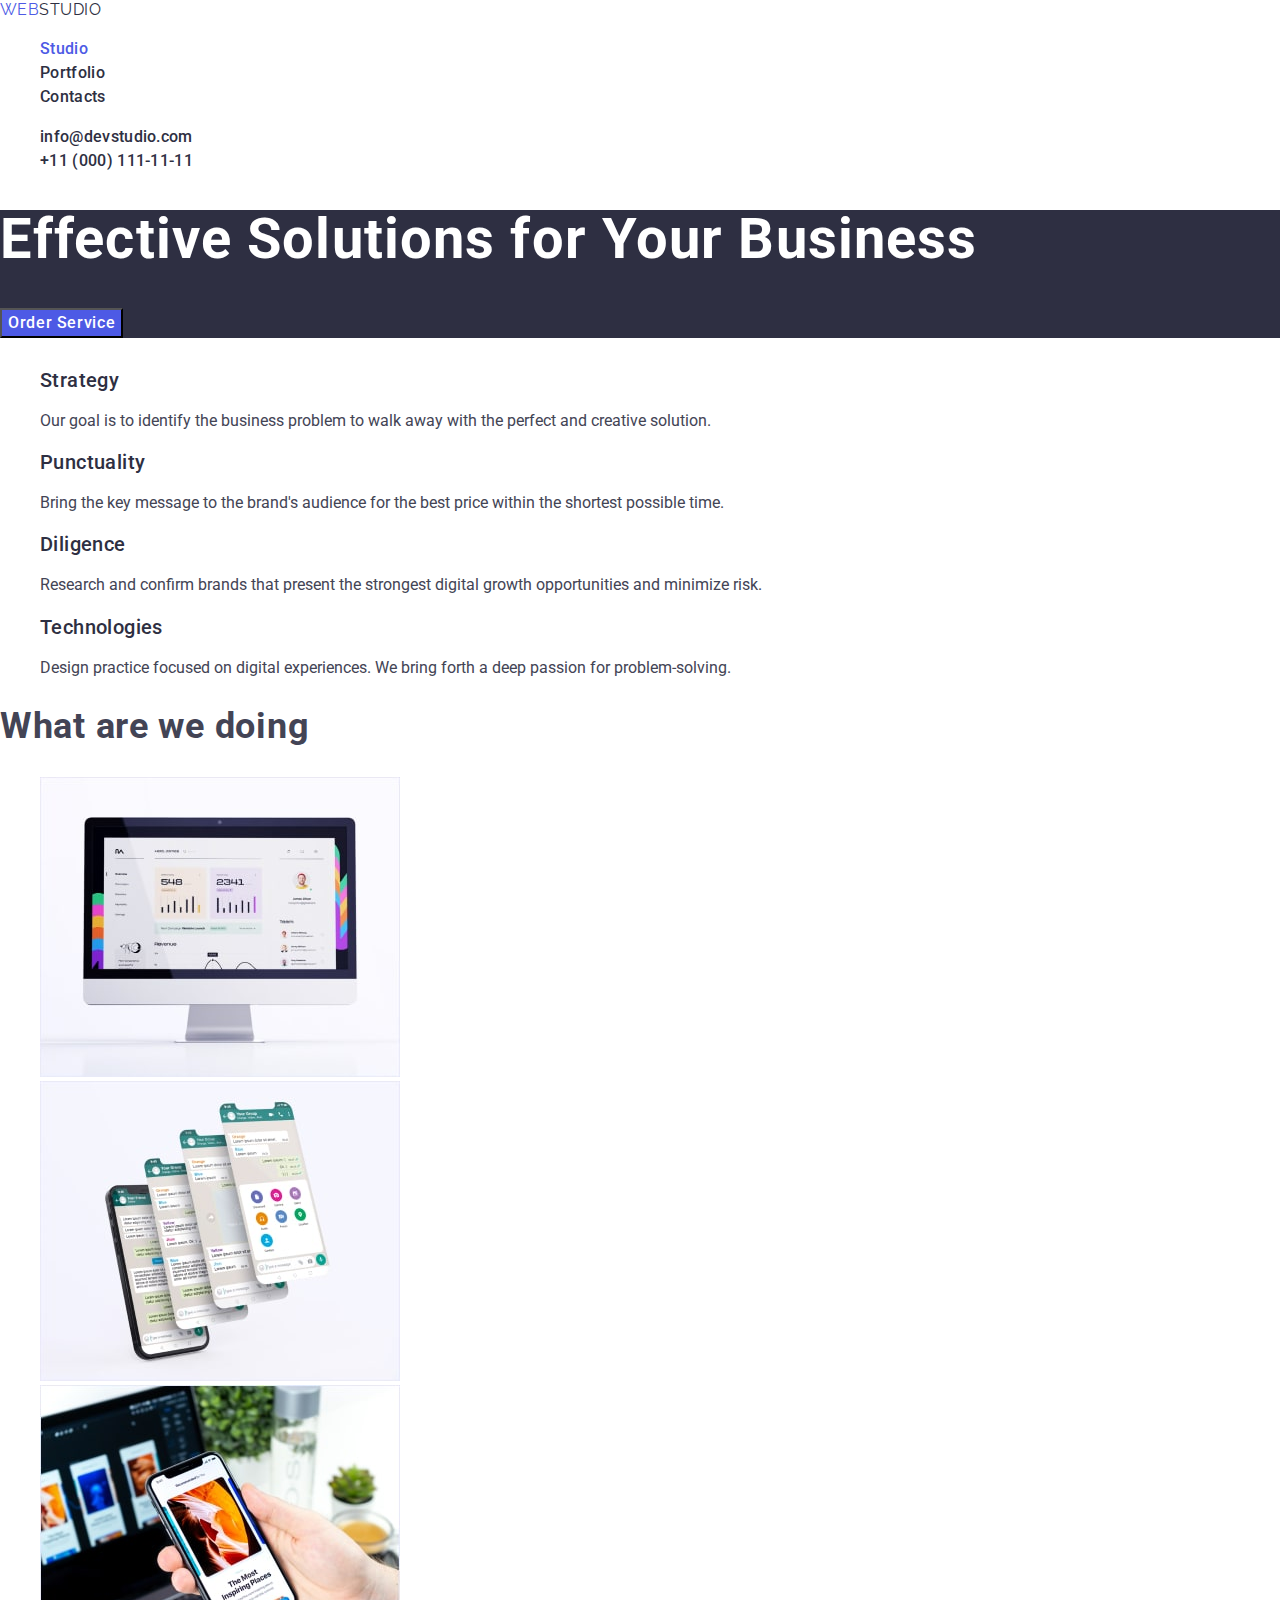
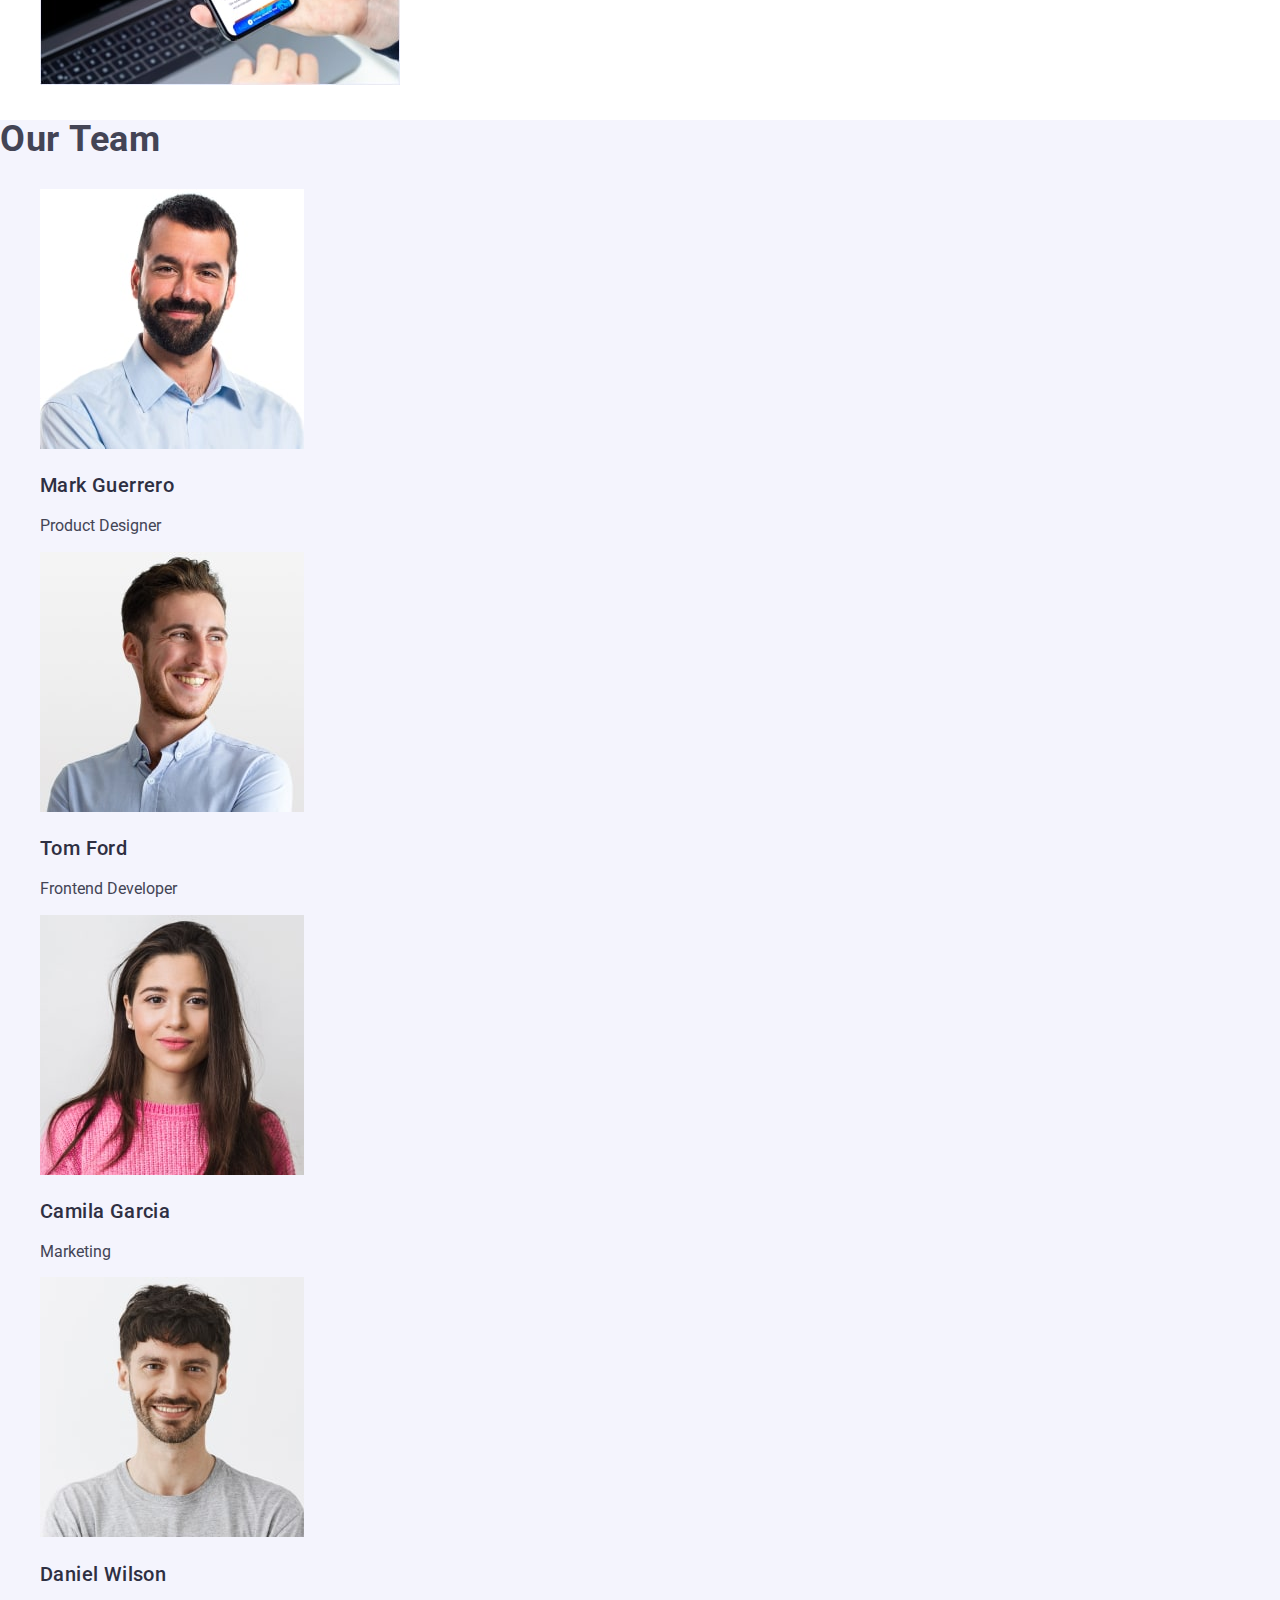
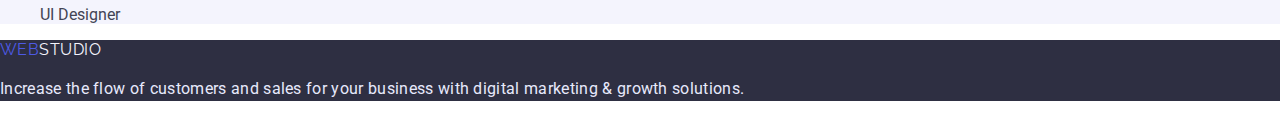
<file: index.html>
<!DOCTYPE html>
<html lang="en">
  <head>
    <meta charset="UTF-8" />
    <meta http-equiv="X-UA-Compatible" content="IE=edge" />
    <meta name="viewport" content="width=device-width, initial-scale=1.0" />
    <title>Document</title>
  <link rel="stylesheet" href="https://cdn.jsdelivr.net/npm/modern-normalize@1.1.0/modern-normalize.css">
  <link rel="preconnect" href="https://fonts.googleapis.com">
  <link rel="preconnect" href="https://fonts.gstatic.com" crossorigin>
  <link
    href="https://fonts.googleapis.com/css2?family=Marcellus&family=Mulish:wght@400;600;700;800&family=Poppins:wght@500&family=Raleway:wght@800&family=Roboto:wght@300;400;500;700&display=swap"
    rel="stylesheet">
  <link rel="stylesheet" href="./css/style.css" />
  </head>
  <body class="body">
    <!--HEADER-->
    <header class="page-header">
      <nav class="page-nav">
        <a class="logo link" href="./index.html"
          >Web<span class="accent">Studio</span></a
        >
        <ul class="menu list">
          <li class="menu-item">
            <a class="menu link active" href="./index.html">Studio</a>
          </li>
          <li class="menu-item">
            <a class="menu link" href="./portfolio.html">Portfolio</a>
          </li>
          <li class="menu-item"><a class="menu link" href="">Contacts</a></li>
        </ul>
      </nav>
      <address>
        <ul class="menu list">
          <li>
            <a class="mail link" href="mailto:info@devstudio.com"
              >info@devstudio.com</a
            >
          </li>
          <li>
            <a class="tel link" href="tel:+110001111111">+11 (000) 111-11-11</a>
          </li>
        </ul>
      </address>
    </header>
    <main>
      <!-----HERO--------->

      <section class="hero">
        <h1 class="main-title">Effective Solutions for Your Business</h1>
        <button class="modal-btn name-btn" type="button">Order Service</button>
      </section>
      <!---------Main Page-->
      <section class="content-section">
        <h2 class="content-title"></h2>
        <ul class="content list">
          <li class="content-item">
            <h3 class="title-item">Strategy</h3>
            <p class="text-item">
              Our goal is to identify the business problem to walk away with the
              perfect and creative solution.
            </p>
          </li>
          <li class="content-item">
            <h3 class="title-item">Punctuality</h3>
            <p class="text-item">
              Bring the key message to the brand's audience for the best price
              within the shortest possible time.
            </p>
          </li>
          <li class="content-item">
            <h3 class="title-item">Diligence</h3>
            <p class="text-item">
              Research and confirm brands that present the strongest digital
              growth opportunities and minimize risk.
            </p>
          </li>
          <li class="content-item">
            <h3 class="title-item">Technologies</h3>
            <p class="text-item">
              Design practice focused on digital experiences. We bring forth a
              deep passion for problem-solving.
            </p>
          </li>
        </ul>
      </section>
      <!--------------SECTION TWO----------->
      <section class="content-section">
        <h2 class="content-title">What are we doing</h2>
        <ul class="section list">
          <li class="section-item">
            <img
              class="pic-item"
              src="./images/img1_min.jpg"
              alt="site"
              width="360"
            />
          </li>
          <li class="section-item">
            <img
              class="pic-item"
              src="./images/img2_min.jpg"
              alt="phone_app"
              width="360"
            />
          </li>
          <li class="section-item">
            <img
              class="pic-item"
              src="./images/img3_min.jpg"
              alt="themes_and _wallpapers_for_phones"
              width="360"
            />
          </li>
        </ul>
      </section>
      <!------------SECTION THREE--------->
      <section class="staff-section">
        <h2 class="content-title">Our Team</h2>

        <ul class="section list">
          <li class="section-item">
            <img class="pic-item" src="./images/1.jpg" alt="Mark" width="264" />
            <h3 class="name-title">Mark Guerrero</h3>
            <p class="item">Product Designer</p>
          </li>

          <li class="section-item">
            <img class="pic-item" src="./images/2.jpg" alt="Tom" width="264" />
            <h3 class="name-title">Tom Ford</h3>
            <p class="item">Frontend Developer</p>
          </li>

          <li class="section-item">
            <img
              class="pic-item"
              src="./images/3.jpg"
              alt="Camila"
              width="264"
            />
            <h3 class="name-title">Camila Garcia</h3>
            <p class="item">Marketing</p>
          </li>

          <li class="section-item">
            <img
              class="pic-item"
              src="./images/4.jpg"
              alt="Daniel"
              width="264"
            />
            <h3 class="name-title">Daniel Wilson</h3>
            <p class="item">UI Designer</p>
          </li>
        </ul>
      </section>
    </main>

    <footer class="footer">
      <a class="logo link" href="./index.html"
        >Web<span class="accent-footer">Studio</span></a
      >
      <p class="suptitle">
        Increase the flow of customers and sales for your business with digital
        marketing & growth solutions.
      </p>
    </footer>
  </body>
</html>
</file>
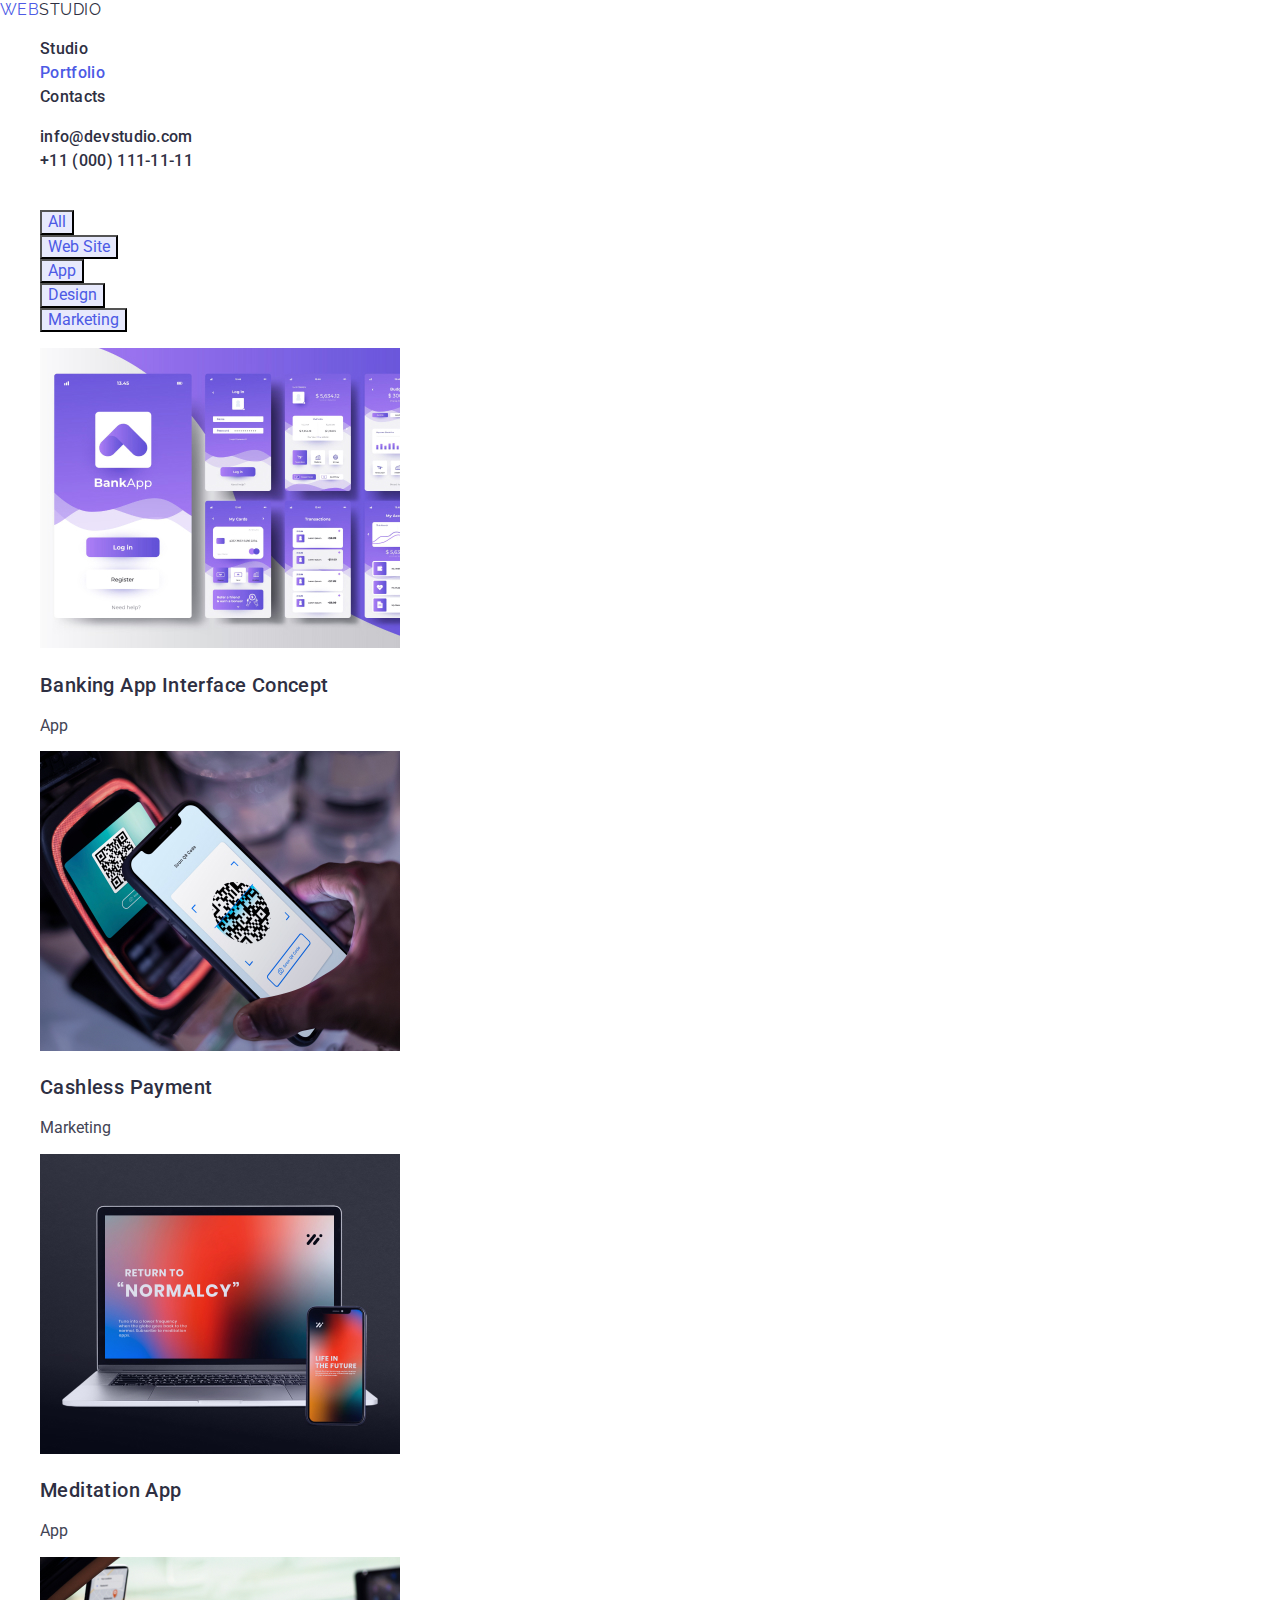
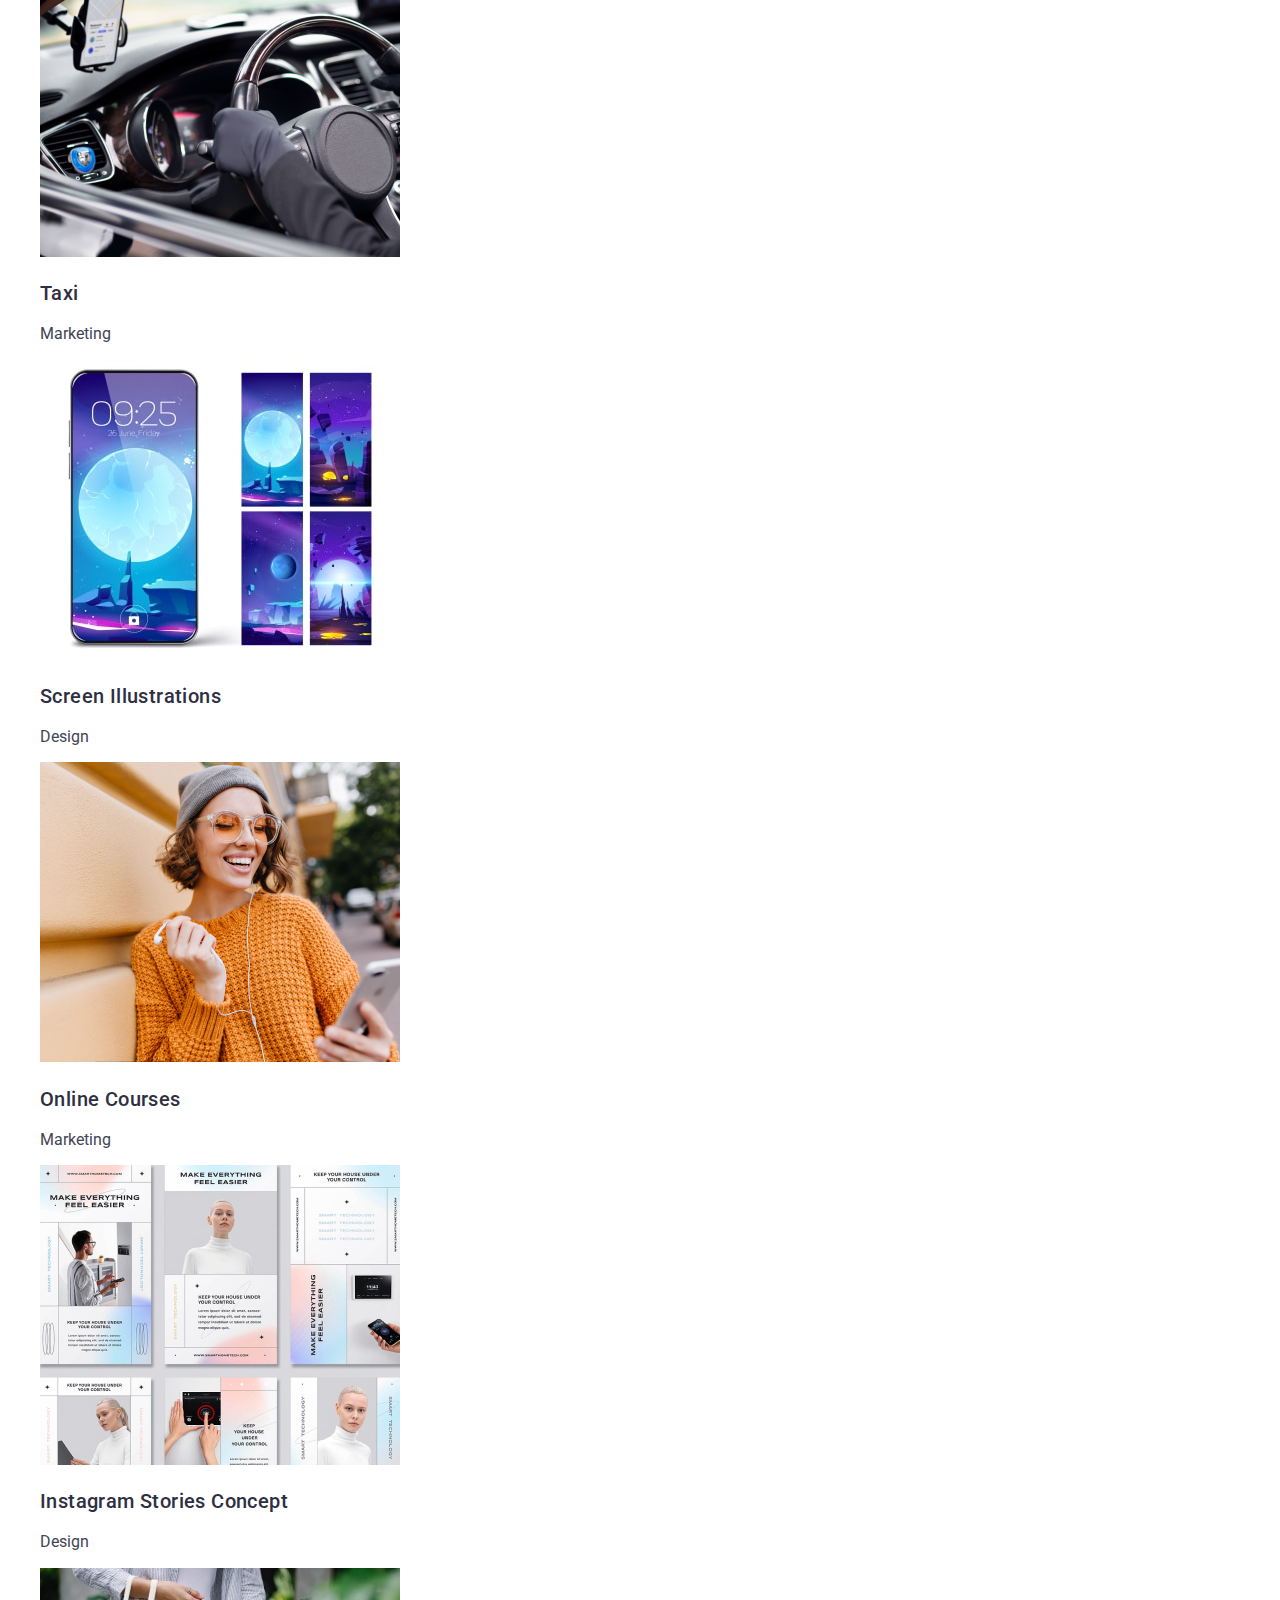
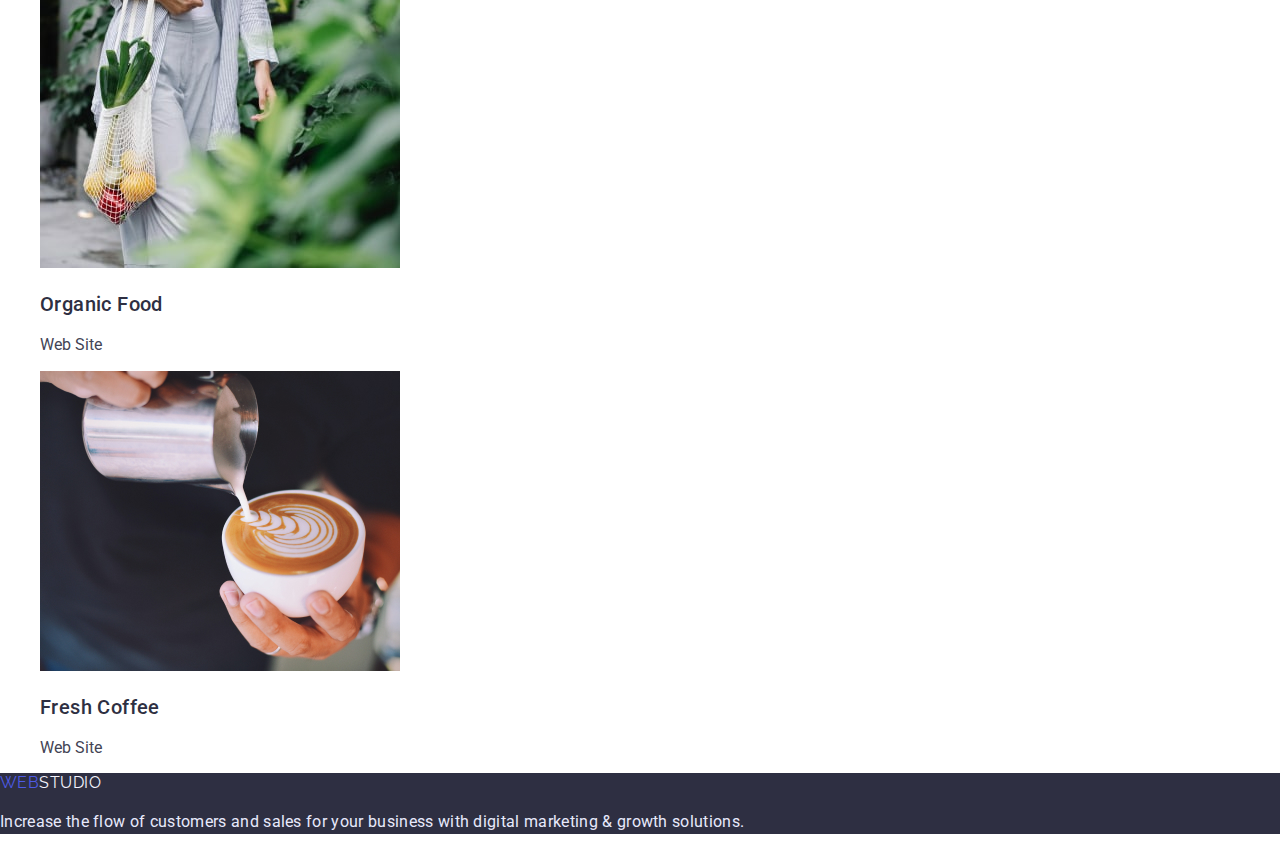
<file: portfolio.html>
<!DOCTYPE html>
<html lang="en">
  <head>
    <meta charset="UTF-8" />
    <meta http-equiv="X-UA-Compatible" content="IE=edge" />
    <meta name="viewport" content="width=device-width, initial-scale=1.0" />
    <title>Document</title>
    <link rel="stylesheet" href="https://cdn.jsdelivr.net/npm/modern-normalize@1.1.0/modern-normalize.css">
    <link rel="preconnect" href="https://fonts.googleapis.com">
    <link rel="preconnect" href="https://fonts.gstatic.com" crossorigin>
    <link
      href="https://fonts.googleapis.com/css2?family=Marcellus&family=Mulish:wght@400;600;700;800&family=Poppins:wght@500&family=Raleway:wght@800&family=Roboto:wght@300;400;500;700&display=swap"
      rel="stylesheet">
    <link rel="stylesheet" href="./css/style.css" />
  </head>

  <body class="body">
    <!--HEADER-->
    <header class="page-header">
      <nav class="page-nav">
        <a class="logo link" href="./index.html"
          >Web<span class="accent suptitle-theme-light">Studio</span></a
        >
        <ul class="menu list">
          <li class="menu-item">
            <a class="menu link" href="./index.html">Studio</a>
          </li>
          <li class="menu-item">
            <a class="menu link active" href="./portfolio.html">Portfolio</a>
          </li>
          <li class="menu-item"><a class="menu link" href="">Contacts</a></li>
        </ul>
      </nav>
      <address>
        <ul class="menu list">
          <li>
            <a class="mail link" href="mailto:info@devstudio.com"
              >info@devstudio.com</a
            >
          </li>
          <li>
            <a class="tel link" href="tel:+110001111111">+11 (000) 111-11-11</a>
          </li>
        </ul>
      </address>
    </header>
    <main>
      <!-------HERO-------->
      <section class="">
        <h1 class="main-title"></h1>
        <ul class="list">
          <li>
            <button class="modal-button" type="button">All</button>
          </li>
          <li>
            <button class="modal-button" type="button">Web Site</button>
          </li>
          <li>
            <button class="modal-button" type="button">App</button>
          </li>
          <li>
            <button class="modal-button" type="button">Design</button>
          </li>
          <li>
            <button class="modal-button" type="button">Marketing</button>
          </li>
        </ul>

        <ul class="list">
          <li class="section-item">
            <img
              class="pic-item"
              src="./images/img-app2.jpg"
              alt="Banking_interface"
              width="360"
            />
            <h3 class="title-item">Banking App Interface Concept</h3>
            <p class="text-item">App</p>
          </li>
          <li class="section-item">
            <img
              class="pic-item"
              src="./images/img-app21.jpg"
              alt="Cashless_payment"
              width="360"
            />
            <h3 class="title-item">Cashless Payment</h3>
            <p class="text-item">Marketing</p>
          </li>
          <li class="section-item">
            <img
              class="pic-item"
              src="./images/img-app23.jpg"
              alt="screw_up"
              width="360"
            />
            <h3 class="title-item">Meditation App</h3>
            <p class="text-item">App</p>
          </li>
          <li class="section-item">
            <img
              class="pic-item"
              src="./images/img-app31.jpg"
              alt=""
              width="360"
            />
            <h3 class="title-item">Taxi</h3>
            <p class="text-item">Marketing</p>
          </li>
          <li class="section-item">
            <img
              class="pic-item"
              src="./images/img-app32.jpg"
              alt="screen"
              width="360"
            />
            <h3 class="title-item">Screen Illustrations</h3>
            <p class="text-item">Design</p>
          </li>
          <li class="section-item">
            <img
              class="pic-item"
              src="./images/img-app33.jpg"
              alt="woman talking online"
              width="360"
            />
            <h3 class="title-item">Online Courses</h3>
            <p class="text-item">Marketing</p>
          </li>
          <li class="section-item">
            <img
              class="pic-item"
              src="./images/img-app41.jpg"
              alt="Instagram Stories"
              width="360"
            />
            <h3 class="title-item">Instagram Stories Concept</h3>
            <p class="text-item">Design</p>
          </li>
          <li class="section-item">
            <img
              class="pic-item"
              src="./images/img-app42.jpg"
              alt="Organic Food"
              width="360"
            />
            <h3 class="title-item">Organic Food</h3>
            <p class="text-item">Web Site</p>
          </li>
          <li class="section-item">
            <img
              class="pic-item"
              src="./images/img-app43.jpg"
              alt="Cup of coffee"
              width="360"
            />
            <h3 class="title-item">Fresh Coffee</h3>
            <p class="text-item">Web Site</p>
          </li>
        </ul>
      </section>
    </main>
    <footer class="footer">
      <a class="logo link" href="./index.html"
        >Web<span class="accent-footer">Studio</span></a
      >
      <p class="suptitle">
        Increase the flow of customers and sales for your business with digital
        marketing & growth solutions.
      </p>
    </footer>
  </body>
</html>
</file>
<file: css/style.css>
:root {

  --primary-font: 'Roboto', sans-serif;
  --secondary-font: 'Raleway', sans-serif;
  --color-title: #2E2F42;
  --focuc: #404BBF;
  --text400: #434455;
  --button-normal:#E7E9FC;
}


.list {
  list-style: none;
}

.link {
  text-decoration: none;
}

.button, .btn {
  cursor: pointer;
}

.body {
font-family: var(--primary-font);
color: #2E2F42;
}

.tel, .mail {
  font-style: normal;
  font-weight: 500;
  font-size: 16px;
  line-height: 1.5;
  letter-spacing: 0.02em;
  color:var(--color-title);
}
.tel .mail:hover,
.tel .mail:focus {
  color: var(--focuc);
}
.logo {
  font-family: var(--secondary-font);
  line-height: 1.3;
  letter-spacing: 0.03em;
  color:#4D5AE5;
  text-transform: uppercase;
}
  

.accent {
  color: #2E2F42;
}



.menu {
  font-weight: 500;
  font-size: 16px;
  line-height: 1.5;
  letter-spacing: 0.02em;
  color: var(--color-title);
}

.menu .link:hover,
.menu .link:focus {
  font-weight: 500;
  font-size: 16px;
  line-height:1.5;
  letter-spacing:0.02em;
  color:var(--focuc);
}

.active {
  color: #4D5AE5;
}

.hero {
  width: 1440px;
  background-color: var(--color-title);
}

.main-title {
  font-weight: 700;
    font-size: 56px;
    line-height: 1.07;
    letter-spacing: 0.02em;
    color: #FFFFFF;
}

.name-btn {
  font-weight: 500;
    font-size: 16px;
    line-height: 1.5;
    letter-spacing: 0.04em;
    color:#ffffff;
    background-color: #4D5AE5;
}

.modal-btn:hover,
.modal-btn:focus {
background-color: var(--focuc);
color: #ffffff;

}

.button,
.modal-button {
  color: #4D5AE5;
  background-color: var(--button-normal);
}

.button,
.modal-button:hover,
.button,
.modal-button:focus {
  color: #ffffff;
  background-color: var(--focuc);
}
.title-item { 
  font-weight: 500;
    font-size: 20px;
    line-height: 1.2;
    letter-spacing: 0.02em;
    color: var(--color-title);
}

.text-item {
  color:var(--text400);
}
  
.content-title {
  font-weight: 700;
  font-size: 36px;
  line-height: 1.1;
  letter-spacing: 0.02em;
  color: var(--text400);
}

.staff-section {
  background-color: #F4F4FD;
}
.name-title {
  font-weight: 500;
    font-size: 20px;
    line-height: 1.2;
    letter-spacing: 0.02em;
    color: var(--color-title);
}

.item {
  color: var(--text400);
}

.footer {
  background: #2E2F42;
  width: 1440px;
}
.accent-footer {
  color: #F4F4FD;
}

.suptitle {

    line-height: 1.5;
    letter-spacing: 0.02em;
    color: #E7E9FC;

}
</file>
